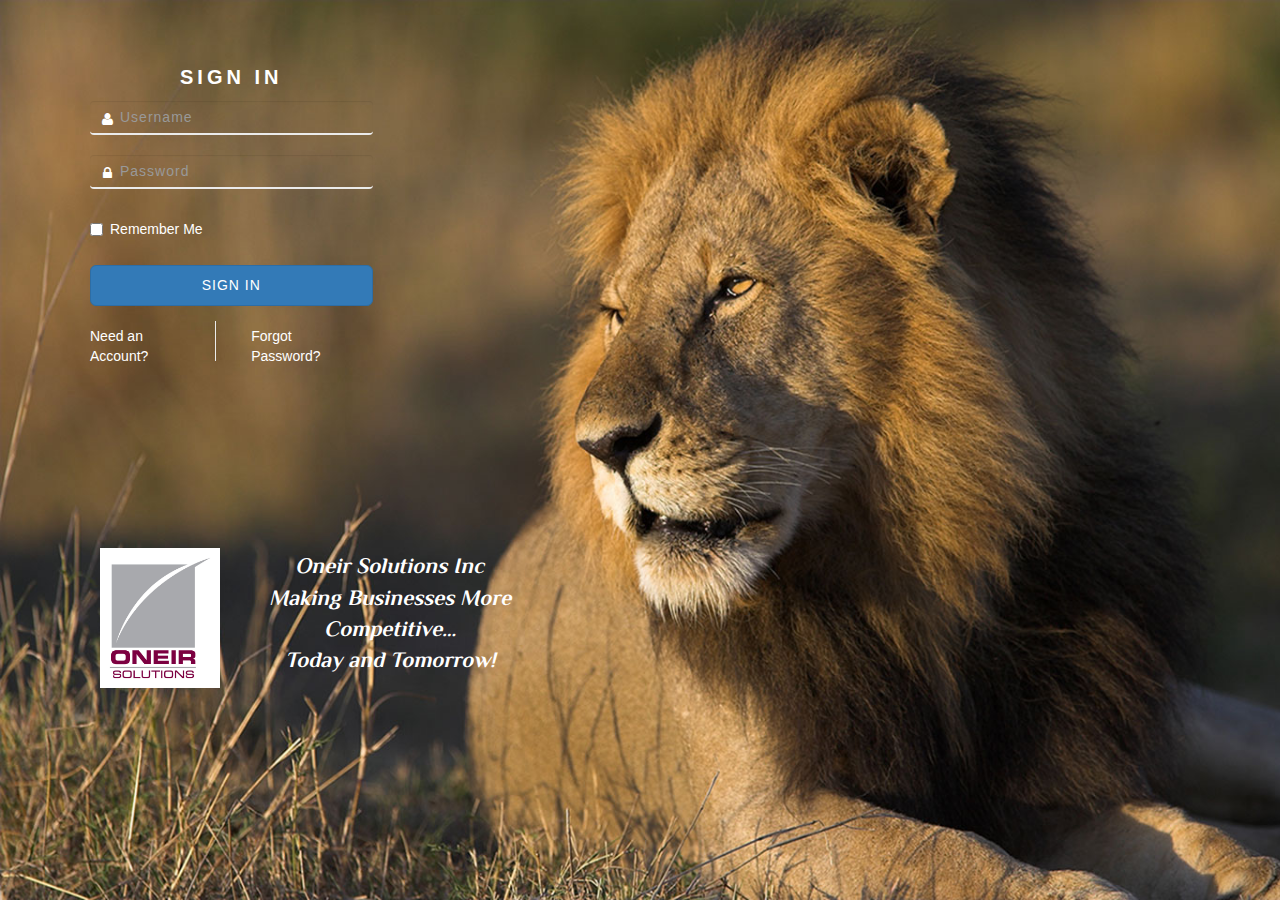
<file: public/login.html>
<!DOCTYPE html>
<html lang="en">
<head>
    <meta charset="utf-8">
    <meta http-equiv="X-UA-Compatible" content="IE=edge">
    <meta name="viewport" content="width=device-width, initial-scale=1">
    <title>Oneir - Login</title>

    <!-- Lib -->
    <link href="css/bootstrap.min.css" rel="stylesheet">
    <link href="css/font-awesome.min.css" rel="stylesheet">
    <!-- Custom styles -->
    <link href="css/custom.css" rel="stylesheet">
    <!-- HTML5 shim and Respond.js for IE8 support of HTML5 elements and media queries -->
    <!--[if lt IE 9]>
    <script src="https://oss.maxcdn.com/html5shiv/3.7.2/html5shiv.min.js"></script>
    <script src="https://oss.maxcdn.com/respond/1.4.2/respond.min.js"></script>
    <![endif]-->
</head>
<div class="container-fluid">
    <div class="row">
        <div class="col-md-12">
            <div class="wrap">
                <form class="col-md-3 col-md-offset-1 login" id="signin">
                    <div class="alert alert-success"></div>
                    <div class="alert alert-danger"></div>
                    <p class="form-title">Sign In</p>
                    <div class="form-group">
                        <div class="icon-addon addon-md">
                            <input type="text" placeholder="Username" class="form-control" id="username"
                                   name="username" pattern=".{4,}" required title="4 characters minimum">
                            <label for="username" class="fa fa-user" rel="tooltip" title="Username"></label>
                        </div>
                    </div>
                    <div class="form-group">
                        <div class="icon-addon addon-md">
                            <input type="password" placeholder="Password" class="form-control" id="password"
                                   name="password" pattern=".{8,}"  required title="8 characters minimum">
                            <label for="password" class="fa fa-lock" rel="tooltip" title="Password"></label>
                        </div>
                    </div>
                    <div class="row">
                        <div class="col-md-6">
                            <div class="checkbox">
                                <label>
                                    <input name="remember" type="checkbox" value="Remember Me"> Remember Me
                                </label>
                            </div>
                        </div>
                    </div>
                    <input type="submit" value="Sign In" class="btn btn-primary btn-lg"/>
                    <div class="clearfix"></div>
                    <div class="remember-forgot">
                        <div class="row">
                            <div class="col-md-5 col-sm-5 col-xs-5 forgot-pass-content">
                                <a href="signup.html">Need an Account?</a>
                            </div>
                            <div class="verticalLine col-md-1 col-xs-1 col-sm-1 "></div>
                            <div class="col-md-5 col-sm-5 col-xs-5 forgot-pass-content">
                                <a href="javascript:void(0)">Forgot Password?</a>
                            </div>
                        </div>
                    </div>
                </form>
            </div>
        </div>
    </div>
    <div class="break"></div>
    <div class="row">
        <div class="col-md-5 logo_tag">
            <div class="col-md-3">
                <img src="img/logo.jpg" style="max-width: 120px" alt="logo">
            </div>
            <div class="col-md-9">
                <p>
                    Oneir Solutions Inc<br>
                    Making Businesses More Competitive…<br>
                    Today and Tomorrow!
                </p>
            </div>
        </div>
    </div>

</div>
<!-- jQuery (necessary for Bootstrap's JavaScript plugins) -->
<script src="js/jquery.min.js"></script>
<!-- Include all compiled plugins (below), or include individual files as needed -->
<script src="js/bootstrap.min.js"></script>
<script src="js/master.js"></script>
<script src="js/signin.js"></script>
</body>
</html>
</file>
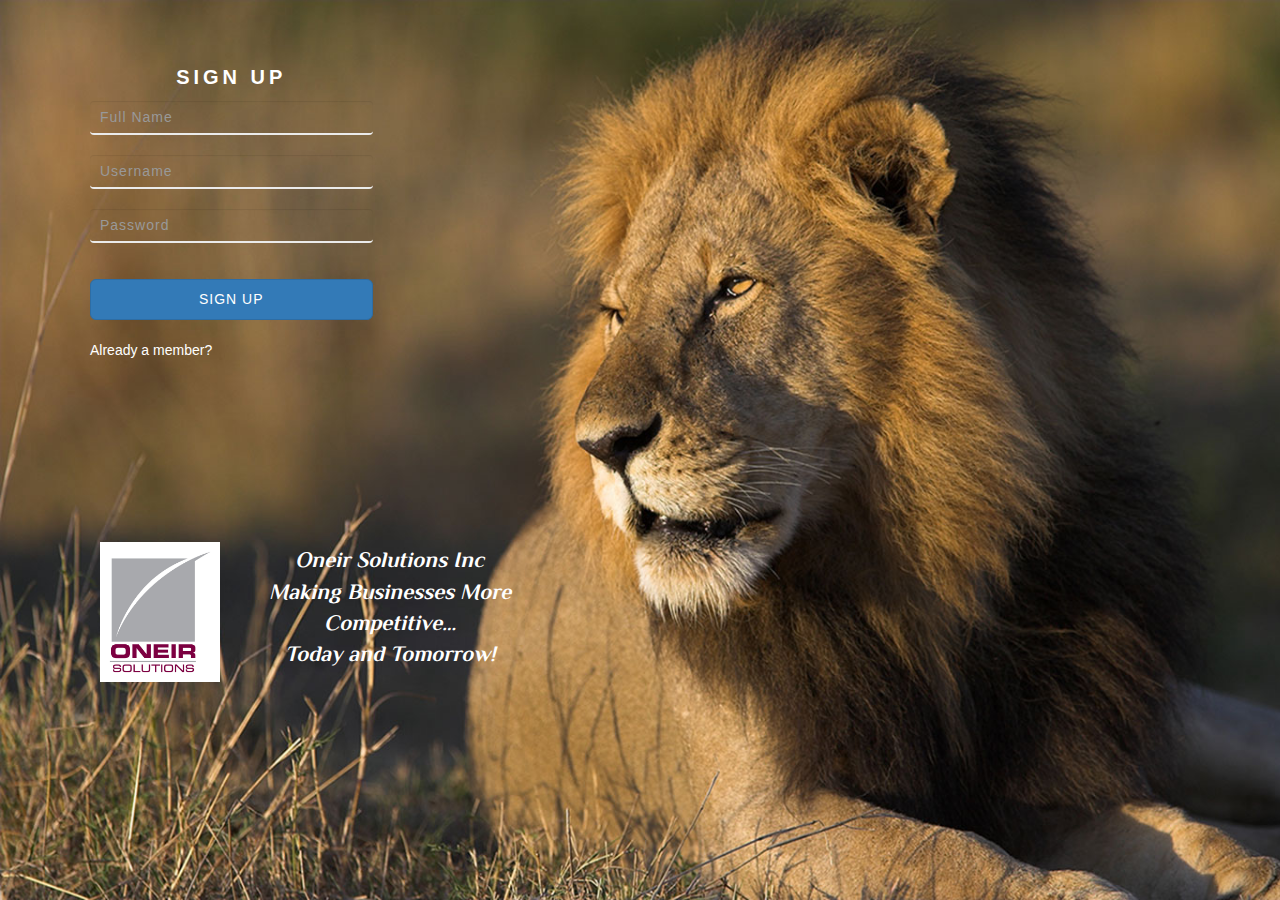
<file: public/signup.html>
<!DOCTYPE html>
<html lang="en">
<head>
    <meta charset="utf-8">
    <meta http-equiv="X-UA-Compatible" content="IE=edge">
    <meta name="viewport" content="width=device-width, initial-scale=1">
    <title>Oneir - Create New Account</title>

    <!-- Lib -->
    <link href="css/bootstrap.min.css" rel="stylesheet">
    <link href="css/font-awesome.min.css" rel="stylesheet">
    <!-- Custom styles -->
    <link href="css/custom.css" rel="stylesheet">
    <!-- HTML5 shim and Respond.js for IE8 support of HTML5 elements and media queries -->
    <!--[if lt IE 9]>
    <script src="https://oss.maxcdn.com/html5shiv/3.7.2/html5shiv.min.js"></script>
    <script src="https://oss.maxcdn.com/respond/1.4.2/respond.min.js"></script>
    <![endif]-->
</head>
<div class="container-fluid">
    <div class="row">
        <div class="col-md-12">
            <div class="wrap">
                <form class="col-md-3 col-md-offset-1 login" id="signup">
                    <div class="alert alert-success"></div>
                    <div class="alert alert-danger"></div>
                    <p class="form-title">Sign Up</p>
                    <input type="text" placeholder="Full Name" class="form-control" id="name"
                           name="name" pattern=".{3,}" required title="3 characters minimum">
                    <label for="name" rel="tooltip" title="name"></label>

                    <input type="text" placeholder="Username" class="form-control" id="username"
                           name="username" pattern=".{4,}" required title="4 characters minimum">
                    <label for="username" rel="tooltip" title="Username"></label>
                    <input type="password" placeholder="Password" class="form-control" id="password"
                           name="password" pattern=".{8,}" required title="8 characters minimum">
                    <label for="password" rel="tooltip" title="Password"></label>
                    <input type="submit" value="Sign Up" class="btn btn-primary btn-lg"/>
                    <div class="clearfix"></div>
                    <div class="remember-forgot">
                        <div class="row">
                            <div class="col-md-10 col-sm-10 col-xs-10 forgot-pass-content">
                                <a href="login.html">Already a member?</a>
                            </div>
                        </div>
                    </div>
                </form>
            </div>
        </div>
    </div>
    <div class="break"></div>
    <!--Company logo and tagline!-->
    <div class="row">
        <div class="col-md-5 logo_tag">
            <div class="col-md-3">
                <img src="img/logo.jpg" style="max-width: 120px" alt="logo">
            </div>
            <div class="col-md-9">
                <p>
                    Oneir Solutions Inc<br>
                    Making Businesses More Competitive…<br>
                    Today and Tomorrow!
                </p>
            </div>
        </div>
    </div>
</div>
<!-- jQuery (necessary for Bootstrap's JavaScript plugins) -->
<script src="js/jquery.min.js"></script>
<!-- Include all compiled plugins (below), or include individual files as needed -->
<script src="js/bootstrap.min.js"></script>
<script src="js/master.js"></script>
<script src="js/signup.js"></script>
</body>
</html>
</file>
<file: public/css/custom.css>
@import url(https://fonts.googleapis.com/css?family=El+Messiri);
body
{
    background: url("../img/bg.jpg") fixed;
    /*background-position: 30% 30%;*/
    background-size: cover;
    padding: 0;
    margin: 0;
}

.wrap
{
    width: 100%;
    height: 100%;
    min-height: 100%;
    /*position: absolute;*/
    top: 0;
    left: 0;
    z-index: 99;
}

p.form-title
{
    font-family: 'Open Sans' , sans-serif;
    font-size: 20px;
    font-weight: 600;
    text-align: center;
    color: #FFFFFF;
    text-transform: uppercase;
    letter-spacing: 4px;
}

form.login
{
    left: 60px;
    margin: 5% 0;
    /*margin: 3%;
    padding: 2%;
    /*margin: 0 auto;*/

    /*background: rgba(128, 128, 128, 0.62) none repeat scroll 0 0;
    border-radius: 8px;
    box-shadow: 1px 1px 50px rgba(128, 128, 128, 0.36);
    color: #999999;
    overflow: hidden;*/
}

form.login input[type="text"], form.login input[type="password"]
{
    width: 100%;
    margin: 0;
    padding: 5px 10px;
    background: 0;
    border: 0;
    border-bottom: 2px solid #ebebeb;
    outline: 0;
    font-size: 100%;
    font-weight: 400;
    letter-spacing: 1px;
    margin-bottom: 5px;
    color: #FFFFFF;
    outline: 0;
}

form.login input[type="submit"]
{
    width: 100%;
    font-size: 14px;
    text-transform: uppercase;
    font-weight: 500;
    margin-top: 16px;
    outline: 0;
    cursor: pointer;
    letter-spacing: 1px;
}

form.login input[type="submit"]:hover
{
    transition: background-color 0.5s ease;
}

form.login .remember-forgot
{
    float: left;
    width: 100%;
    margin: 10px 0 0 0;
}
form.login .forgot-pass-content
{
    min-height: 20px;
    margin-top: 10px;
    margin-bottom: 10px;
}
form.login label, form.login a
{
    font-size: 100%;
    font-weight: 400;
    color: #FFFFFF;
}

form.login a
{
    transition: color 0.5s ease;
}

form.login a:hover
{
    color: #2580db;
}

.pr-wrap
{
    width: 100%;
    height: 100%;
    min-height: 100%;
    position: absolute;
    top: 0;
    left: 0;
    z-index: 999;
    display: none;
}

.show-pass-reset
{
    display: block !important;
}



.input-group .icon-addon .form-control {
    border-radius: 0;
}

.icon-addon {
    position: relative;
    color: #555;
    display: block;
}

.icon-addon:after,
.icon-addon:before {
    display: table;
    content: " ";
}

.icon-addon:after {
    clear: both;
}

.icon-addon.addon-md .glyphicon,
.icon-addon .glyphicon,
.icon-addon.addon-md .fa,
.icon-addon .fa {
    position: absolute;
    z-index: 2;
    left: 10px;
    font-size: 14px;
    width: 20px;
    margin-left: -2.5px;
    text-align: center;
    padding: 10px 0;
    top: 1px
}

.icon-addon.addon-lg .form-control {
    line-height: 1.33;
    height: 46px;
    font-size: 18px;
    padding: 10px 16px 10px 40px;
}

.icon-addon.addon-sm .form-control {
    height: 30px;
    padding: 5px 10px 5px 28px;
    font-size: 12px;
    line-height: 1.5;
}

.icon-addon.addon-lg .fa,
.icon-addon.addon-lg .glyphicon {
    font-size: 18px;
    margin-left: 0;
    left: 11px;
    top: 4px;
}

.icon-addon.addon-md .form-control,
.icon-addon .form-control {
    padding-left: 30px;
    float: left;
    font-weight: normal;
}

.icon-addon.addon-sm .fa,
.icon-addon.addon-sm .glyphicon {
    margin-left: 0;
    font-size: 12px;
    left: 5px;
    top: -1px
}

.icon-addon .form-control:focus + .glyphicon,
.icon-addon:hover .glyphicon,
.icon-addon .form-control:focus + .fa,
.icon-addon:hover .fa {
    color: #2580db;
}
.verticalLine {
    left: 10px;
    top:5px;
    border-left: 1px solid #ebebeb;
    height: 40px;
}

/*Home CSS*/
.mail-box {
    border-collapse: collapse;
    border-spacing: 0;
    display: table;
    table-layout: fixed;
    width: 100%;
}
.mail-box aside {
    display: table-cell;
    float: none;
    height: 100%;
    padding: 0;
    vertical-align: top;
}
.mail-box .sm-side {
    background: none repeat scroll 0 0 #F3F8FB;
    border-radius: 4px 0 0 4px;
    width: 25%;
}
.mail-box .lg-side {
    background: none repeat scroll 0 0 #fff;
    border-radius: 0 4px 4px 0;
    width: 75%;
}
.mail-box .sm-side .user-head {
    background: none repeat scroll 0 0 #65B2F8;
    border-radius: 4px 0 0;
    color: #fff;
    min-height: 80px;
    padding: 10px;
}
.user-head .inbox-avatar {
    float: left;
    width: 65px;
}
.user-head .inbox-avatar img {
    border-radius: 4px;
}
.user-head .user-name {
    display: inline-block;
    margin: 0 0 0 10px;
}
.user-head .user-name h5 {
    font-size: 14px;
    font-weight: 300;
    margin-bottom: 0;
    margin-top: 15px;
}
.user-head .user-name h5 a {
    color: #fff;
}
.user-head .user-name span a {
    color: #87e2e7;
    font-size: 12px;
}
a.mail-dropdown {
    background: none repeat scroll 0 0 #80d3d9;
    border-radius: 2px;
    color: #01a7b3;
    font-size: 10px;
    margin-top: 20px;
    padding: 3px 5px;
}
.inbox-body {
    background: none repeat scroll 0 0 #EDF3F7;
    padding: 20px;
}
.btn-compose {
    background: none repeat scroll 0 0 #ff6c60;
    color: #fff;
    padding: 12px 0;
    text-align: center;
    width: 100%;
}
.btn-compose:hover {
    background: none repeat scroll 0 0 #f5675c;
    color: #fff;
}
ul.inbox-nav {
    display: inline-block;
    margin: 0;
    padding: 0;
    width: 100%;
}
.inbox-divider {
    border-bottom: 1px solid #d5d8df;
}
ul.inbox-nav li {
    display: inline-block;
    line-height: 45px;
    width: 100%;
}
ul.inbox-nav li a {
    color: #6a6a6a;
    display: inline-block;
    line-height: 45px;
    padding: 0 20px;
    width: 100%;
}
ul.inbox-nav li a:hover, ul.inbox-nav li.active a, ul.inbox-nav li a:focus {
    background: none repeat scroll 0 0 #d5d7de;
    color: #6a6a6a;
}
ul.inbox-nav li a i {
    color: #6a6a6a;
    font-size: 16px;
    padding-right: 10px;
}
ul.inbox-nav li a span.label {
    margin-top: 13px;
}
ul.labels-info li h4 {
    color: #5c5c5e;
    font-size: 13px;
    padding-left: 15px;
    padding-right: 15px;
    padding-top: 5px;
    text-transform: uppercase;
}
ul.labels-info li {
    margin: 0;
}
ul.labels-info li a {
    border-radius: 0;
    color: #6a6a6a;
}
ul.labels-info li a:hover, ul.labels-info li a:focus {
    background: none repeat scroll 0 0 #d5d7de;
    color: #6a6a6a;
}
ul.labels-info li a i {
    padding-right: 10px;
}
.nav.nav-pills.nav-stacked.labels-info p {
    color: #9d9f9e;
    font-size: 11px;
    margin-bottom: 0;
    padding: 0 22px;
}
.inbox-head {
    background: none repeat scroll 0 0 #41475C;
    border-radius: 0 4px 0 0;
    color: #fff;
    min-height: 80px;
    padding: 8px;
}
.inbox-head h3 {
    display: inline-block;
    font-weight: 300;
    margin: 0;
    padding-top: 6px;
}
.inbox-head .sr-input {
    border: medium none;
    border-radius: 4px 0 0 4px;
    box-shadow: none;
    color: #8a8a8a;
    float: left;
    height: 40px;
    padding: 0 10px;
}
.inbox-head .sr-btn {
    background: none repeat scroll 0 0 #00a6b2;
    border: medium none;
    border-radius: 0 4px 4px 0;
    color: #fff;
    height: 40px;
    padding: 0 20px;
}
.table-inbox {
    border: 1px solid #d3d3d3;
    margin-bottom: 0;
}
.table-inbox tr td {
    padding: 12px !important;
}
.table-inbox tr td:hover {
    cursor: pointer;
}
.table-inbox tr td .fa-star.inbox-started, .table-inbox tr td .fa-star:hover {
    color: #f78a09;
}
.table-inbox tr td .fa-star {
    color: #d5d5d5;
}
.table-inbox tr.unread td {
    background: none repeat scroll 0 0 #f7f7f7;
    font-weight: 600;
}
ul.inbox-pagination {
    float: right;
}
ul.inbox-pagination li {
    float: left;
}
.mail-option {
    display: inline-block;
    margin-bottom: 10px;
    width: 100%;
}
.mail-option .chk-all, .mail-option .btn-group {
    margin-right: 5px;
}
.mail-option .chk-all, .mail-option .btn-group a.btn {
    background: none repeat scroll 0 0 #fcfcfc;
    border: 1px solid #e7e7e7;
    border-radius: 3px !important;
    color: #afafaf;
    display: inline-block;
    padding: 5px 10px;
}
.inbox-pagination a.np-btn {
    background: none repeat scroll 0 0 #fcfcfc;
    border: 1px solid #e7e7e7;
    border-radius: 3px !important;
    color: #afafaf;
    display: inline-block;
    padding: 5px 15px;
}
.mail-option .chk-all input[type="checkbox"] {
    margin-top: 0;
}
.mail-option .btn-group a.all {
    border: medium none;
    padding: 0;
}
.inbox-pagination a.np-btn {
    margin-left: 5px;
}
.inbox-pagination li span {
    display: inline-block;
    margin-right: 5px;
    margin-top: 7px;
}
.fileinput-button {
    background: none repeat scroll 0 0 #eeeeee;
    border: 1px solid #e6e6e6;
}
.inbox-body .modal .modal-body input, .inbox-body .modal .modal-body textarea {
    border: 1px solid #e6e6e6;
    box-shadow: none;
}
.btn-send, .btn-send:hover {
    background: none repeat scroll 0 0 #00a8b3;
    color: #fff;
}
.btn-send:hover {
    background: none repeat scroll 0 0 #009da7;
}
.modal-header h4.modal-title {
    font-family: "Open Sans",sans-serif;
    font-weight: 300;
}
.modal-body label {
    font-family: "Open Sans",sans-serif;
    font-weight: 400;
}
.heading-inbox h4 {
    border-bottom: 1px solid #ddd;
    color: #444;
    font-size: 18px;
    margin-top: 20px;
    padding-bottom: 10px;
}
.sender-info {
    margin-bottom: 20px;
}
.sender-info img {
    height: 30px;
    width: 30px;
}
.sender-dropdown {
    background: none repeat scroll 0 0 #eaeaea;
    color: #777;
    font-size: 10px;
    padding: 0 3px;
}
.view-mail a {
    color: #ff6c60;
}
.attachment-mail {
    margin-top: 30px;
}
.attachment-mail ul {
    display: inline-block;
    margin-bottom: 30px;
    width: 100%;
}
.attachment-mail ul li {
    float: left;
    margin-bottom: 10px;
    margin-right: 10px;
    width: 150px;
}
.attachment-mail ul li img {
    width: 100%;
}
.attachment-mail ul li span {
    float: right;
}
.attachment-mail .file-name {
    float: left;
}
.attachment-mail .links {
    display: inline-block;
    width: 100%;
}

.fileinput-button {
    float: left;
    margin-right: 4px;
    overflow: hidden;
    position: relative;
}
.fileinput-button input {
    cursor: pointer;
    direction: ltr;
    font-size: 23px;
    margin: 0;
    opacity: 0;
    position: absolute;
    right: 0;
    top: 0;
    transform: translate(-300px, 0px) scale(4);
}
.fileupload-buttonbar .btn, .fileupload-buttonbar .toggle {
    margin-bottom: 5px;
}
.files .progress {
    width: 200px;
}
.fileupload-processing .fileupload-loading {
    display: block;
}
* html .fileinput-button {
    line-height: 24px;
    margin: 1px -3px 0 0;
}
* + html .fileinput-button {
    margin: 1px 0 0;
    padding: 2px 15px;
}
@media (max-width: 767px) {
    .files .btn span {
        display: none;
    }
    .files .preview * {
        width: 40px;
    }
    .files .name * {
        display: inline-block;
        width: 80px;
        word-wrap: break-word;
    }
    .files .progress {
        width: 20px;
    }
    .files .delete {
        width: 60px;
    }
}
ul {
    list-style-type: none;
    padding: 0px;
    margin: 0px;
}
.logo_tag {
    top:10px;
    left: 60px;
}
.logo_tag img {
    margin-left: 10px;

}
.logo_tag p {
    font-family: 'El Messiri', sans-serif;
    color: #fff;
    font-weight: bold;
    font-size: 22px;
    text-justify: inter-word;
    text-align: center;
    font-style: italic;
    margin-top: 5px;
}
.user-profile-link {
    float: right;
    margin-right: 5px;
}
.user-profile-link img {
    margin-left: 5px;
}
.ds-btn li{ list-style:none; float:left; padding:10px; }
.ds-btn li a span{padding-left:15px;padding-right:5px;width:100%;display:inline-block; text-align:left;}
.ds-btn li a span small{width:100%; display:inline-block; text-align:left;}

.box {
    padding: 40px 45px!important;
}
.break {
    margin-top: 100px;
}
.alert {
    display: none;
}
#signup .form-control {
    margin-bottom: 0px;
}

#sLogIn
{
  position: relative;
}
#start
{
     height:50%;
     width: 50%;
     margin: 0 auto; 
     margin-top: 50 px;
    position: relative;
    top:50%;
  transform: translateY(100%);
 
}

#sess_button_div
{
  text-align:center;
  
}
#logo
{
 
  text-align:center;
  
}

#sess_submit
{

}
#sess_butt_pos
{
  text-align:center;
}
</file>
